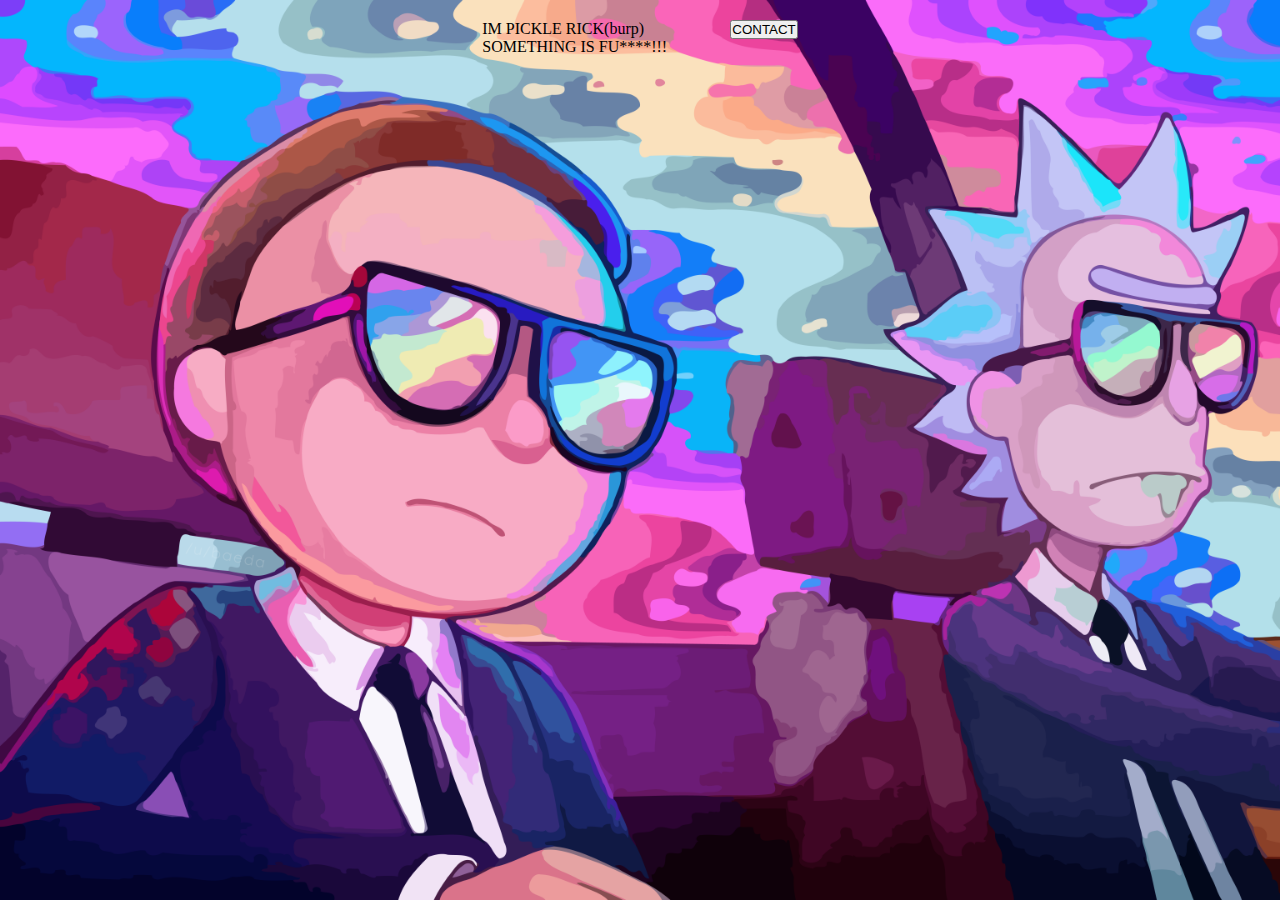
<file: index.html>
<!DOCTYPE html>
<html lang="en">
<head>
    <meta charset="UTF-8">
    <meta http-equiv="X-UA-Compatible" content="IE=edge">
    <meta name="viewport" content="width=device-width, initial-scale=1.0">
    <title>Document</title>
    <link rel="stylesheet" href="css/styles.css">
    
</head>
<body>

    <div class="results"></div>
    <script src="js/script.js"></script>
    <a href="contact.html"><button>CONTACT</button></a>
</body>
</html>
</file>
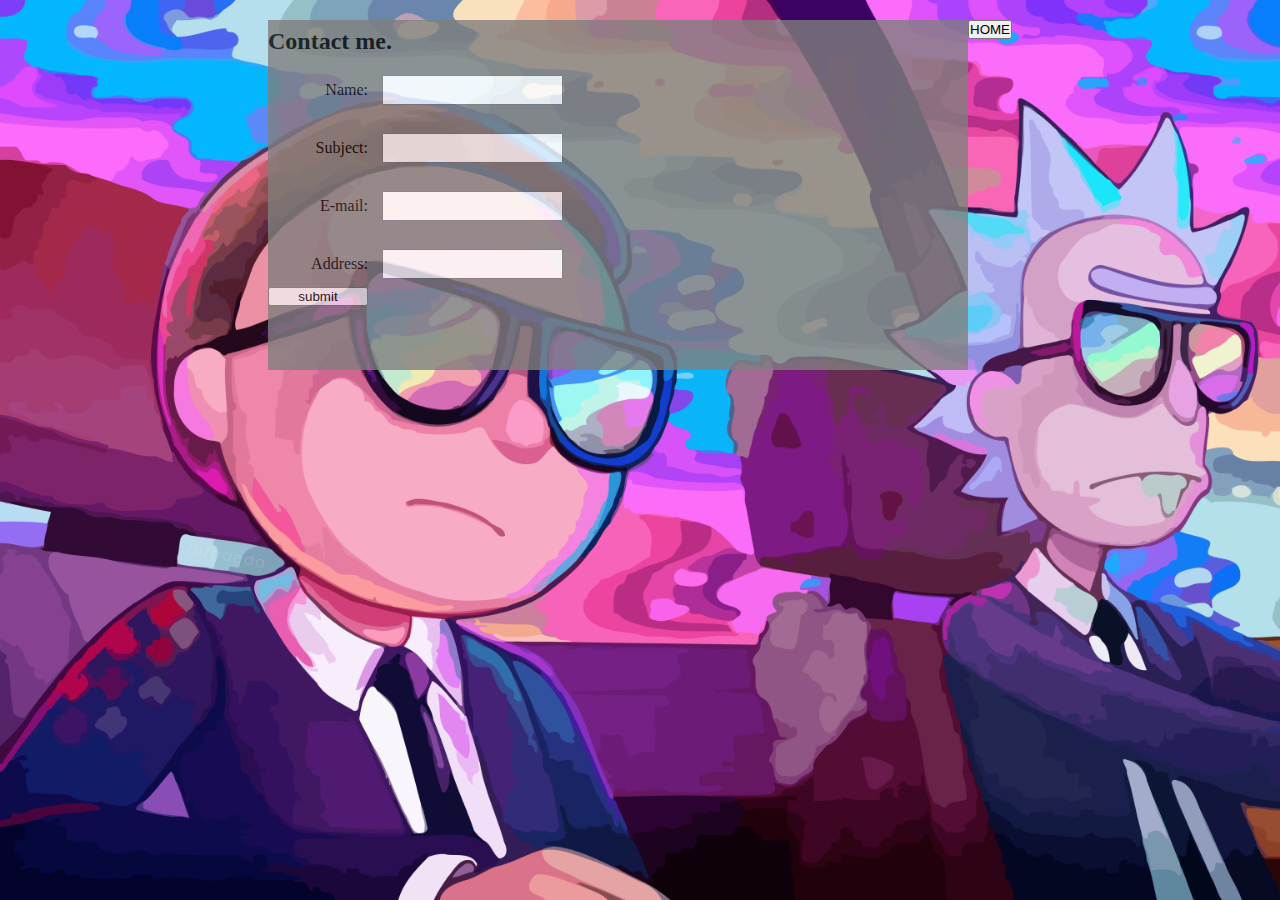
<file: contact.html>
<!DOCTYPE html>
<html lang="en">
<head>
    <meta charset="UTF-8">
    <meta http-equiv="X-UA-Compatible" content="IE=edge">
    <meta name="viewport" content="width=device-width, initial-scale=1.0">
    <title>Document</title>
    <link rel="stylesheet" href="css/contact.css">
</head>
<body>
    <form class="contact">
        <div class="cont">
            <h2>Contact me.</h2>
            <label for="names">Name: </label>
            <input type="text" id="name" names="names">
            <span class="namesTxt"></span>
        </div>
        <div class="cont">
            <label for="subject">Subject: </label>
            <input type="text" id="subject" name="subject">
            <span class="subTxt" ></span>
        </div>
        <div class="cont">
            <label for="email">E-mail: </label>
            <input type="text" id="email" name="email">
            <span class="emailTxt"></span>
        </div>
        <div class="cont">
            <label for="address">Address: </label>
            <input type="text" id="address" name="address">
            <span class="addressTxt"></span>
        </div>
        <div class="submit">
            <input type="submit" value="submit">
        </div>
    </form>
    <a href="index.html"><button>HOME</button></a>
    <script src="js/contact.js"></script>
</body>
</html>
</file>
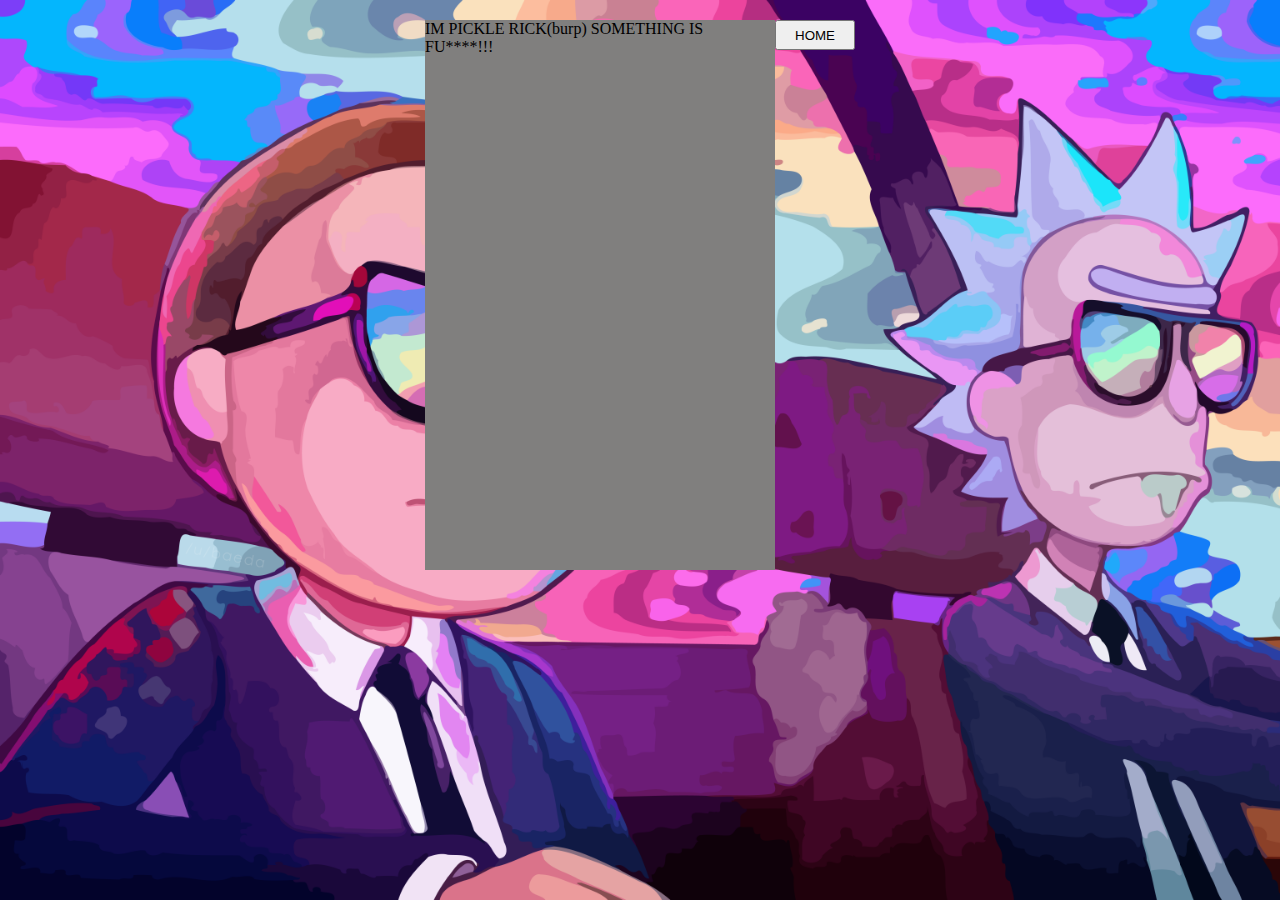
<file: details.html>
<!DOCTYPE html>
<html lang="en">
<head>
    <meta charset="UTF-8">
    <meta http-equiv="X-UA-Compatible" content="IE=edge">
    <meta name="viewport" content="width=device-width, initial-scale=1.0">
    <title>Document</title>
    <link rel="stylesheet" href="css/details.css">
</head>
<body>

    <div class="details"></div>
    <a href="index.html"><button>HOME</button></a>
    <script src="js/details.js"></script>
</body>
</html>
</file>
<file: css/styles.css>
* {
    margin: 0;
    padding: 0;
    box-sizing: border-box;
}

body {
    display: flex;
    justify-content: center;
    margin: 20px;
    background-color: cornsilk;
    background-image: url(/img/rick\ and\ morty.png);
    background-attachment: fixed;  
    background-size: cover;
}

.results {
    width: 20%;
    height: 150px;
}

a {
    text-decoration: none;
    color: black;
}

ul {
    background-color: darkgray;
    opacity: 0.8;
    text-align: center;
    width: 100%;
}

h2 {
    margin: 10px 0 10px 0;
}

h3 {
    margin-bottom: 10px;
}

button:hover {
    cursor: pointer;  
}
</file>
<file: css/contact.css>
* {
    margin: 0;
    padding: 0;
    box-sizing: border-box;
}

body {
    display: flex;
    justify-content: center;
    margin: 20px;
    background-color: cornsilk;
    background-image: url(/img/rick\ and\ morty.png);
    background-attachment: fixed;  
    background-size: cover;
}

label { 
    display: inline-block;
    width: 100px; 
    text-align: right; 
}

form {
    background-color: rgb(128, 127, 126);
    height: 350px;
    width: 700px;
    opacity: 0.8;
}

form > div {
    margin: 8px 0;
}

.cont > input {
    height: 30px;
    margin-top: 20px;
    margin-right: 10px;
    margin-left: 10px;
}

.submit > input {
    display: flex;
    justify-content: center;
    width: 100px;
    cursor: pointer;
}

button:hover {
    cursor: pointer;  
}
</file>
<file: css/details.css>
* {
    margin: 0;
    padding: 0;
    box-sizing: border-box;
}

body {
    display: flex;
    justify-content: center;
    margin: 20px;
    background-color: cornsilk;
    background-image: url(/img/rick\ and\ morty.png);
    background-attachment: fixed;  
    background-size: cover;
}

.details {
    width: 350px;
    height: 550px;
    background-color: rgb(128, 127, 126);
}


h2 {
    margin: 10px 0 10px 0;
    font-size: xx-large;
}

p {
    margin-top: 20px;
    font-size: larger;
}

img {
    margin-top: 20px;
}

button {
    height: 30px;
    width: 80px;
}

button:hover {
    cursor: pointer;  
}
</file>
